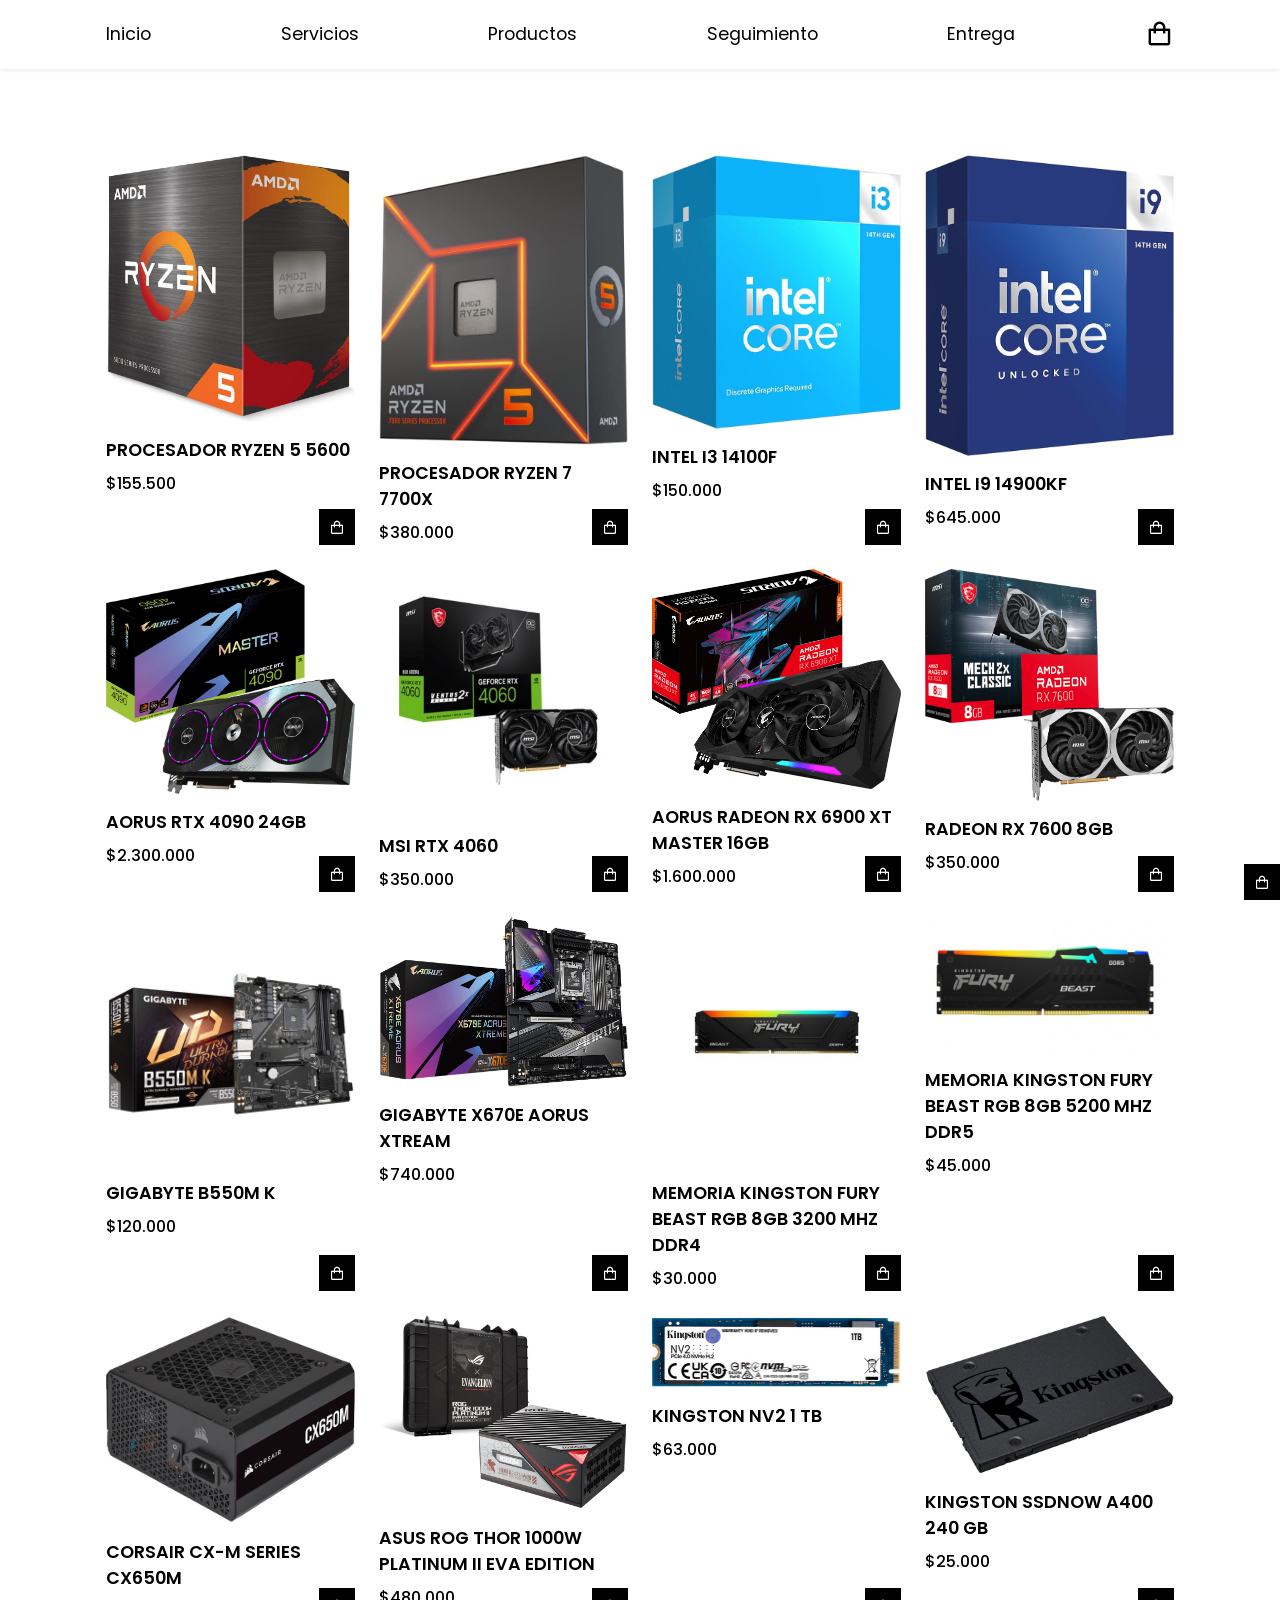
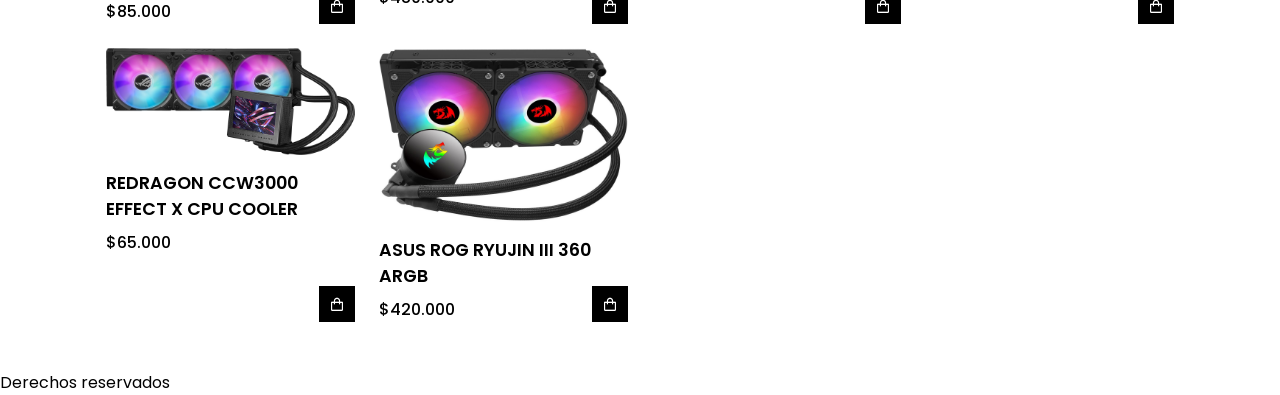
<file: componentes.html>
<!DOCTYPE html>
<html lang="en">
<head>
  <meta charset="UTF-8">
  <meta name="viewport" content="width=device-width, initial-scale=1.0">
  <title>Productos</title>
  <link rel="stylesheet" href="https://cdn.jsdelivr.net/npm/swiper@8/swiper-bundle.min.css">
  <link rel="stylesheet" href="css/estilocomponentes.css">
  <link href='https://unpkg.com/boxicons@2.1.4/css/boxicons.min.css' rel='stylesheet'>
</head> 
<body>
        <!-- Header -->
        <header>
          <!-- Nav -->
          <div class="nav container">
            <a href="index.html" class="logo">Inicio</a>
            <a href="servicios.html" class="logo">Servicios</a>
            <a href="#" class="logo">Productos</a>
            <a href="#" class="logo">Seguimiento</a>
            <a href="#" class="logo">Entrega</a>
            <!-- carrito img-->
            <i class='bx bx-shopping-bag' id="cart-icon"></i>
            <!-- Cart -->
            <div class="cart">
              <h2 class="cart-title">Your Cart</h2>
              <!-- Content-->
              <div class="cart-content">
                <div class="cart-box">
                  <img src="imagenes/product2.jpg" alt="" class="cart-img">
                  <div class="detail-box">
                    <div class="cart-product-title">Earbuds</div>
                    <div class="cart-price">$25</div>
                    <input type="number" value="1" class="cart-quantity">
                  </div>
                  <!-- remove cart-->
                  <i class='bx bxs-trash-alt cart-remove'></i>
                </div>
              </div>
              <!-- total -->
              <div class="total">
                <div class="total-title">Total</div>
                <div class="total-price">$0</div>
              </div>
              <!-- Buy button-->
              <button type="button" class="btn-buy">Buy Now</button>
              <!-- Cart Close -->
              <i class='bx bx-x' id="close-cart"></i>
            </div>
          </div>  
        </header>
        <!-- Shop -->
        <section class="shop container">
          <h2 class="section-title">Productos</h2>
          <!-- Content -->
          <div class="shop-content">
            <!-- Box 1 -->
            <div class="product-box">
              <img src="imagenes/proce.jpg" alt="" class="product-img">
              <h2 class="product-title">Procesador Ryzen 5 5600</h2>
              <span class="price">$155.500</span>
              <i class='bx bx-shopping-bag add-cart'></i>
            </div>
            <!-- Box 2 -->
            <div class="product-box">
              <img src="imagenes/proce2.jpg" alt="" class="product-img">
              <h2 class="product-title">Procesador Ryzen 7 7700X</h2>
              <span class="price">$380.000</span>
              <i class='bx bx-shopping-bag add-cart'></i>
            </div>
            <!-- Box 3 -->
            <div class="product-box">
              <img src="imagenes/i3.jpg" alt="" class="product-img">
              <h2 class="product-title">Intel I3 14100F</h2>
              <span class="price">$150.000</span>
              <i class='bx bx-shopping-bag add-cart'></i>
            </div>
            <!-- Box 4 -->
            <div class="product-box">
              <img src="imagenes/i9.jpg" alt="" class="product-img">
              <h2 class="product-title">Intel I9 14900KF</h2>
              <span class="price">$645.000</span>
              <i class='bx bx-shopping-bag add-cart'></i>
            </div>
            <!-- Box 5 -->
            <div class="product-box">
              <img src="imagenes/rtx4090ti.jpg" alt="" class="product-img">
              <h2 class="product-title">Aorus RTX 4090 24GB</h2>
              <span class="price">$2.300.000</span>
              <i class='bx bx-shopping-bag add-cart'></i>
            </div>
            <!-- Box 6 -->
            <div class="product-box">
              <img src="imagenes/grafica4060.jpg" alt="" class="product-img">
              <h2 class="product-title">MSI RTX 4060</h2>
              <span class="price">$350.000</span>
              <i class='bx bx-shopping-bag add-cart'></i>
            </div>
            <!-- Box 7 -->
            <div class="product-box">
              <img src="imagenes/rx6900xt.jpg" alt="" class="product-img">
              <h2 class="product-title">Aorus Radeon RX 6900 XT Master 16GB</h2>
              <span class="price">$1.600.000</span>
              <i class='bx bx-shopping-bag add-cart'></i>
            </div>
            <!-- Box 8 -->
            <div class="product-box">
              <img src="imagenes/rx7600.jpg" alt="" class="product-img">
              <h2 class="product-title">Radeon RX 7600 8GB</h2>
              <span class="price">$350.000</span>
              <i class='bx bx-shopping-bag add-cart'></i>
            </div>
            <div class="product-box">
              <img src="imagenes/madre.jpg" alt="" class="product-img">
              <h2 class="product-title">Gigabyte B550M K</h2>
              <span class="price">$120.000</span>
              <i class='bx bx-shopping-bag add-cart'></i>
            </div>
            <!-- Box 2 -->
            <div class="product-box">
              <img src="imagenes/madre2.jpg" alt="" class="product-img">
              <h2 class="product-title">Gigabyte X670E Aorus Xtream</h2>
              <span class="price">$740.000</span>
              <i class='bx bx-shopping-bag add-cart'></i>
            </div>
            <!-- Box 3 -->
            <div class="product-box">
              <img src="imagenes/ramrgb.jpg" alt="" class="product-img">
              <h2 class="product-title">Memoria KINGSTON Fury Beast RGB 8GB 3200 Mhz DDR4</h2>
              <span class="price">$30.000</span>
              <i class='bx bx-shopping-bag add-cart'></i>
            </div>
            <!-- Box 4 -->
            <div class="product-box">
              <img src="imagenes/ramddr5.jpg" alt="" class="product-img">
              <h2 class="product-title"> Memoria KINGSTON Fury Beast RGB 8GB 5200 Mhz DDR5</h2>
              <span class="price">$45.000</span>
              <i class='bx bx-shopping-bag add-cart'></i>
            </div>
            <!-- Box 5 -->
            <div class="product-box">
              <img src="imagenes/fuente.jpg" alt="" class="product-img">
              <h2 class="product-title"> Corsair CX-M Series CX650M</h2>
              <span class="price">$85.000</span>
              <i class='bx bx-shopping-bag add-cart'></i>
            </div>
            <!-- Box 6 -->
            <div class="product-box">
              <img src="imagenes/funet1000.jpg" alt="" class="product-img">
              <h2 class="product-title">ASUS ROG Thor 1000W Platinum II EVA Edition </h2>
              <span class="price">$480.000</span>
              <i class='bx bx-shopping-bag add-cart'></i>
            </div>
            <!-- Box 7 -->
            <div class="product-box">
              <img src="imagenes/almacaenamineti.jpg" alt="" class="product-img">
              <h2 class="product-title">Kingston NV2 1 TB</h2>
              <span class="price">$63.000</span>
              <i class='bx bx-shopping-bag add-cart'></i>
            </div>
            <!-- Box 8 -->
            <div class="product-box">
              <img src="imagenes/ssd.png" alt="" class="product-img">
              <h2 class="product-title">Kingston SSDNow A400 240 GB</h2>
              <span class="price">$25.000</span>
              <i class='bx bx-shopping-bag add-cart'></i>
            </div>
            <div class="product-box">
              <img src="imagenes/liquida.png" alt="" class="product-img">
              <h2 class="product-title">Redragon CCW3000 Effect X CPU Cooler</h2>
              <span class="price">$65.000</span>
              <i class='bx bx-shopping-bag add-cart'></i>
            </div>
            <!-- Box 2 -->
            <div class="product-box">
              <img src="imagenes/liquida2.jpg" alt="" class="product-img">
              <h2 class="product-title">ASUS ROG Ryujin III 360 ARGB</h2>
              <span class="price">$420.000</span>
              <i class='bx bx-shopping-bag add-cart'></i>
            </div>
            <!-- Box 3 -->
            
              <i class='bx bx-shopping-bag add-cart'></i>
            </div>
          </div>
        </section>
        <footer>
          <p>Derechos reservados</p>
      </footer>
        <!-- Link Js-->
        <script src="js/main.js"></script>
        <script src="https://cdn.jsdelivr.net/npm/swiper@8/swiper-bundle.min.js"></script>
</body>
</html>
</file>
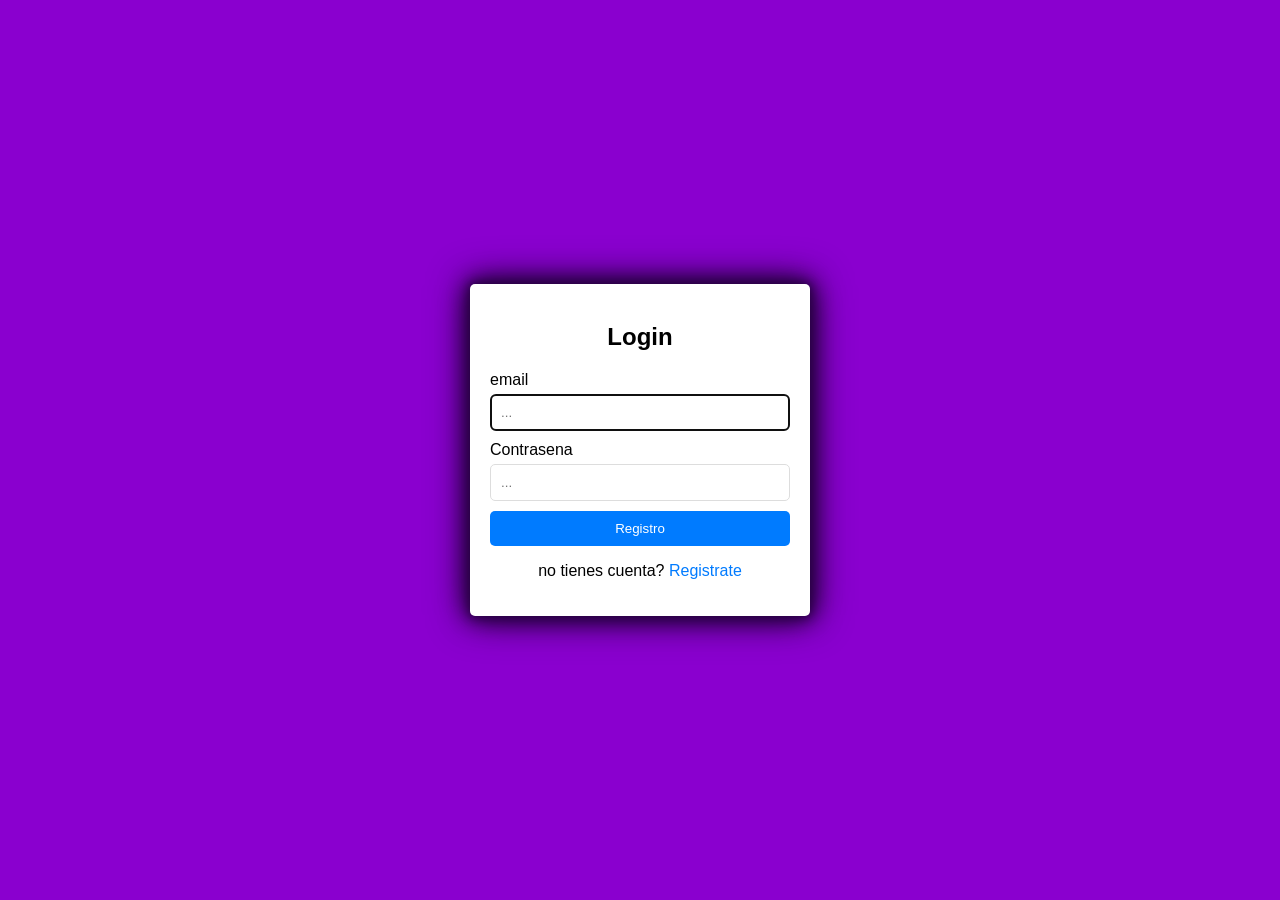
<file: login.html>
<!DOCTYPE html>
<html lang="en">
<head>
    <meta charset="UTF-8">
    <meta name="viewport" content="width=device-width, initial-scale=1.0">
    <link rel="stylesheet" href="css/login.css">
    <title>Login</title>
</head>
<body>
    <section>
        <h2>Login</h2>
        <form id="LoginForm">
            <label >email</label>
            <input type="email" placeholder="..." id="email" required autofocus>
            <label >Contrasena</label>
            <input type="password" placeholder="..." id="password" required>
            <input type="submit" value="Registro">
        </form>
        <p>no tienes cuenta? <a href="singup.html">Registrate</a> </p>
    </section>
    <script src="js/login.js"></script>
</body>
</html>
</file>
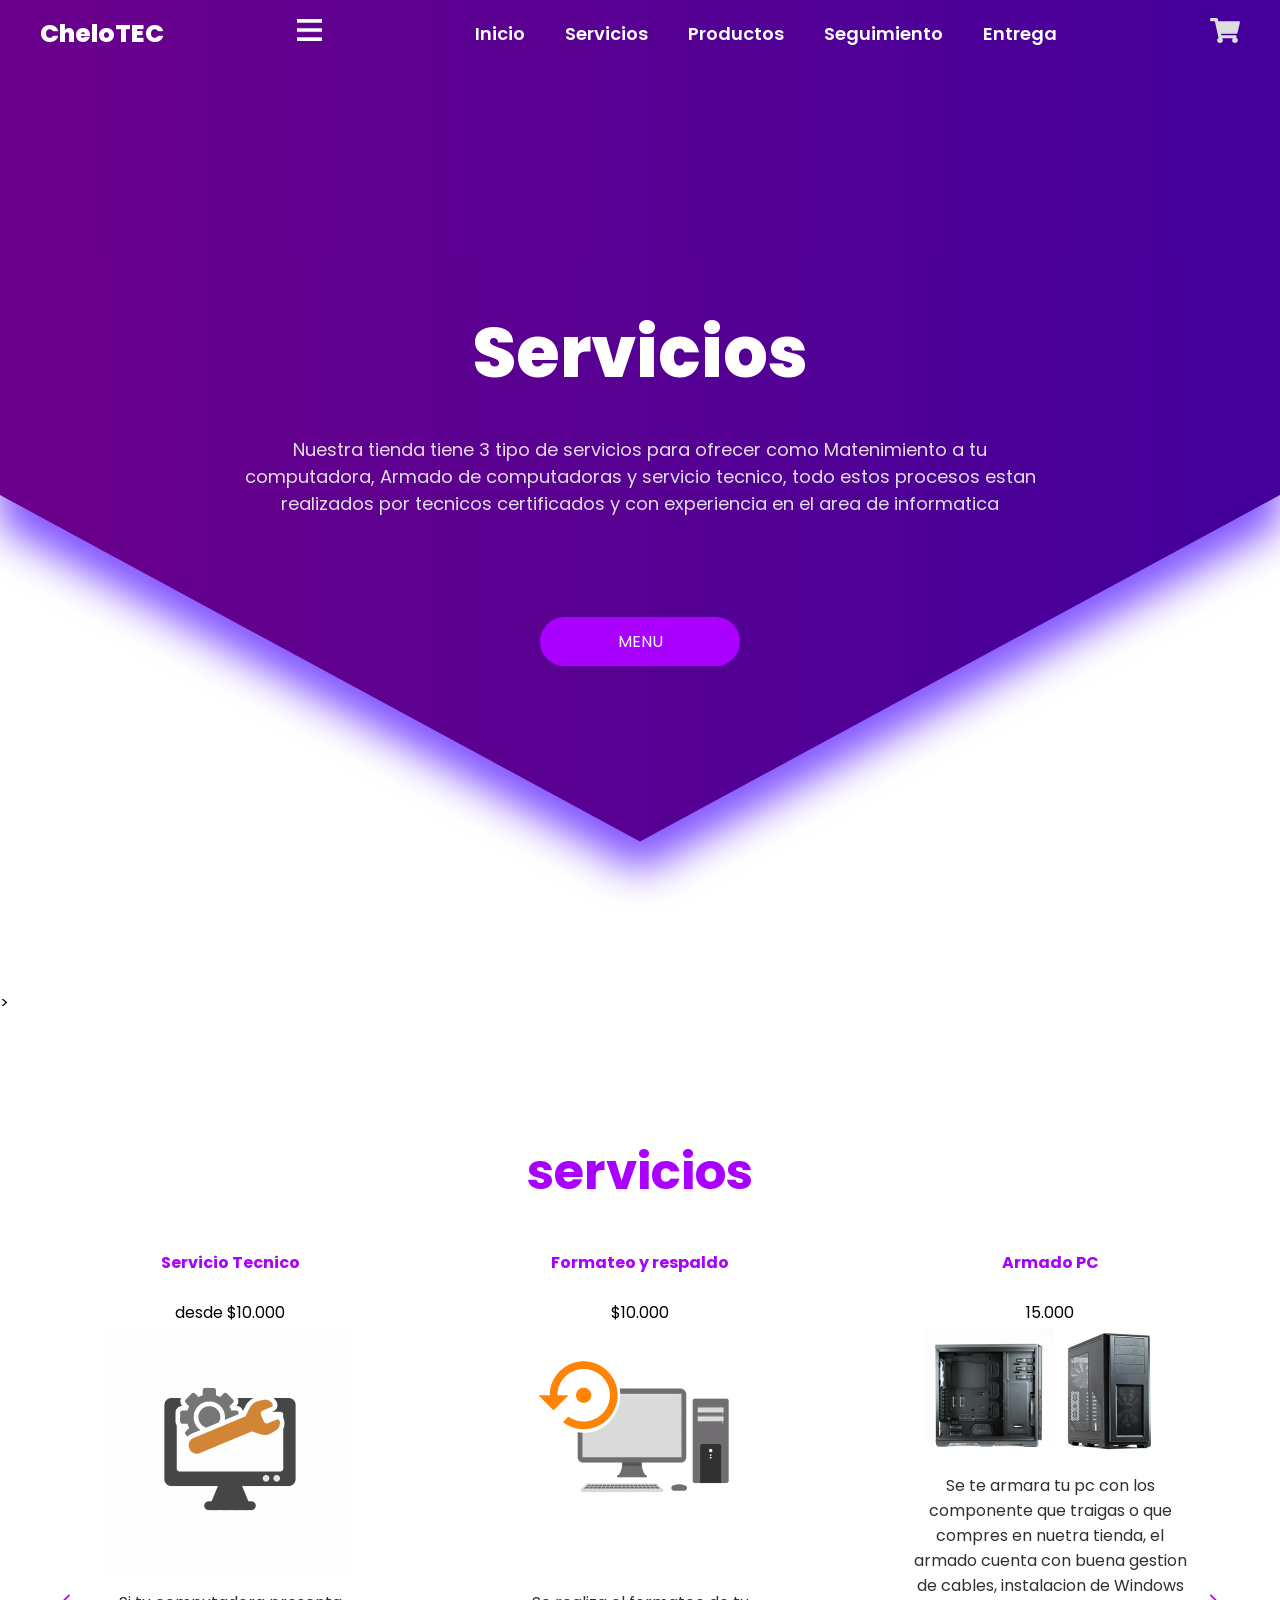
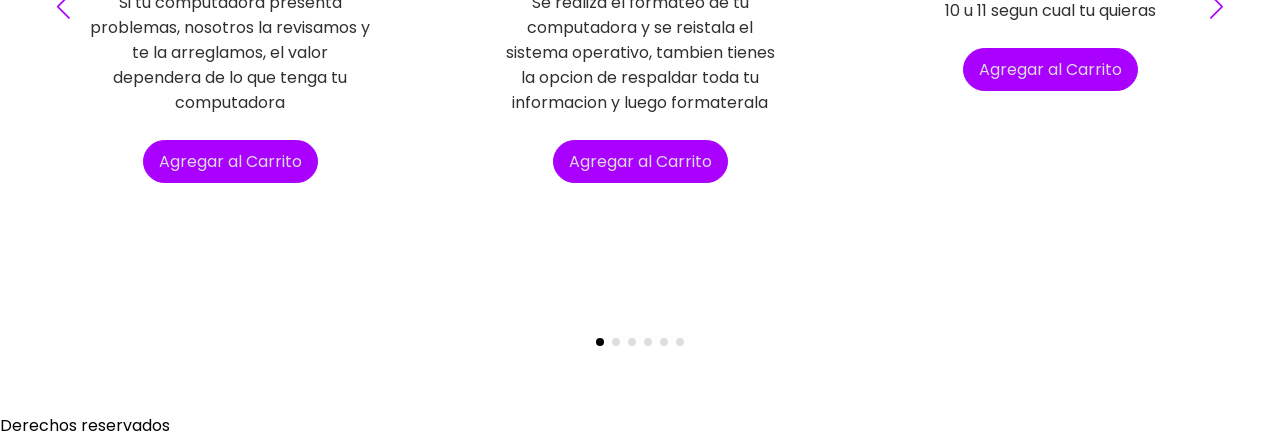
<file: servicios.html>
<!DOCTYPE html>
<html lang="en">
<head>
<meta charset="UTF-8">
<meta name="viewport" content="width=device-width, initial-scale=1.0">
<title>Document</title>
<link rel="stylesheet" href="https://cdn.jsdelivr.net/npm/swiper@8/swiper-bundle.min.css">
<link rel="stylesheet" href="css/servicios.css">

</head>
<body>


<!-- ini encabezado -->
    <span class="sombra">
    <header class="header">
    <div class="menu container">
        <a href="#" class="logo">CheloTEC</a>
        <input type="checkbox" id="menu">
        <label for="menu"><img src="imagenes/menu.png" class="menu-icono" alt="menu"></label>
        <nav class="navbar">
        <ul>
            <li><a href="index.html">Inicio</a></li>
            <li><a href="#">Servicios</a></li>
            <li><a href="componentes.html">Productos</a></li>
            <li><a href="#">Seguimiento</a></li>
            <li><a href="#">Entrega</a></li>
        </ul>
        </nav>
        <div>
        <ul>
            <li class="submenu">
            <img src="imagenes/car.svg" id="img-carrito" alt="">
            <div id="carrito">
                <table id="lista-carrito">
                <thead>
                    <tr>
                    <th>Imagen</th>
                    <th>Nombre</th>
                    <th>Precio</th>
                    <th></th>
                    </tr>
                </thead>
                <tbody>
                </tbody>
                </table>
                <a href="#" id="vaciar-carrito" class="btn-2">Vaciar carrito</a>
            </div>
            </li>
        </ul>
        
        </div>
    </div>
    <div class="header-content container">
            <h1>Servicios</h1>
            <p>
            Nuestra tienda tiene 3 tipo de servicios para ofrecer como Matenimiento a tu computadora, Armado de computadoras y servicio tecnico,
            todo estos procesos estan realizados por tecnicos certificados y con experiencia en el area de informatica
            </p>
            <div class="botons">
            <a href="index.html" class="btn-1">Menu</a>
            </div>
    </div>
    </header>
</span>
<!-- fin encabezado -->>

    <!--recetas 2 -->
    <section class="recetas container">
    <div class="recetas-2">
        <h2> <br>servicios <br></h2>
    </div>
    </div>
    </section>

        <!--platillos 2 -->
    <section class="platillos container" id="lista-2">
    <div class="swiper mySwiper">
        <div class="swiper-wrapper">
        <div class="swiper-slide">
            <div class="platillo">
            <h3 class="c1">Servicio Tecnico</h3>
            <p class="precio">desde $10.000</p>
            <img src="imagenes/Mantencion-de-PC.png" alt="">
            <p class="c2">Si tu computadora presenta problemas, nosotros la revisamos y te la arreglamos,
                el valor dependera de lo que tenga tu computadora
            </p>
            <a href="#" class="agregar-carrito btn-3" data-id="5"> Agregar al Carrito</a>
            </div>
        </div>
        <div class="swiper-slide">
            <div class="platillo">
            <h3 class="c1">Formateo y respaldo</h3>
            <p class="precio">$10.000</p>
            <img src="imagenes/formateopc.png" alt="">
            <p class="c2"> Se realiza el formateo de tu computadora y se reistala el sistema operativo,
                tambien tienes la opcion de respaldar toda tu informacion y luego formaterala
            </p>
            <a href="#" class="agregar-carrito btn-3" data-id="6"> Agregar al Carrito</a>
            </div>
        </div>
        <div class="swiper-slide">
            <div class="platillo">
            <h3 class="c1">Armado PC</h3>
            <p class="precio">15.000</p>
            <img src="imagenes/gabinetes.png" alt="">
            <p class="c2">Se te armara tu pc con los componente que traigas o que compres en nuetra tienda, el armado cuenta con buena gestion de cables,
                instalacion de Windows 10 u 11 segun cual tu quieras 
            </p>
            <a href="#" class="agregar-carrito btn-3" data-id="7"> Agregar al Carrito</a>
            </div>
        </div>
        <div class="swiper-slide">
            <div class="platillo">
            <h3 class="c1">Mantencion Basica</h3>
            <p class="precio">$10.000</p>
            <img src="imagenes/Mantencion-de-PC.png" alt="">
            <p class="c2">Cuenta de solo limpieza de polvo superficial, esta tipo de mantencion no saca ningun commponente de dentro del gabinete.
            </p>
            <a href="#" class="agregar-carrito btn-3" data-id="7"> Agregar al Carrito</a>
            </div>
        </div>
        <div class="swiper-slide">
            <div class="platillo">
            <h3 class="c1">Mantencion Media </h3>
            <p class="precio">$20.000</p>
            <img src="imagenes/Mantencion-de-PC.png" alt="">
            <p class="c2">Cuenta con limpieza de polvo tanto como supercial como de todas las partes del computador, se sacan todas las piezas para hacerle una limpieza
                (pasta termica no incluida).
            </p>
            <a href="#" class="agregar-carrito btn-3" data-id="7"> Agregar al Carrito</a>
            </div>
        </div>
        <div class="swiper-slide">
            <div class="platillo">
            <h3 class="c1">Mantencion Full </h3>
            <p class="precio">$35.000</p>
            <img src="imagenes/Mantencion-de-PC.png" alt="">
            <p class="c2">La mantencion Full cuenta con limpieza de polvo, limpieza de cada parte el computador, cambio de pasta termica para el prrocesador y
                thermal pad para la grafica se desarma la grafica para limpieza por dentro y tambien la fuente de poder. si el cliente desea se puede hacer formateo tambien. 
            </p>
            <a href="#" class="agregar-carrito btn-3" data-id="7"> Agregar al Carrito</a>
            </div>
        </div>
    </div>
            


        
        <!-- Fin platillos 2 -->

        <div class="swiper-button-next"></div>
        <div class="swiper-button-prev"></div>
        <div class="swiper-pagination"></div>
    </div>
    </section>
    <footer>
        <p>Derechos reservados</p>
    </footer>

<script src="https://cdn.jsdelivr.net/npm/swiper@8/swiper-bundle.min.js"></script>
<script src="js/script.js"></script>
</body>
</html>
</file>
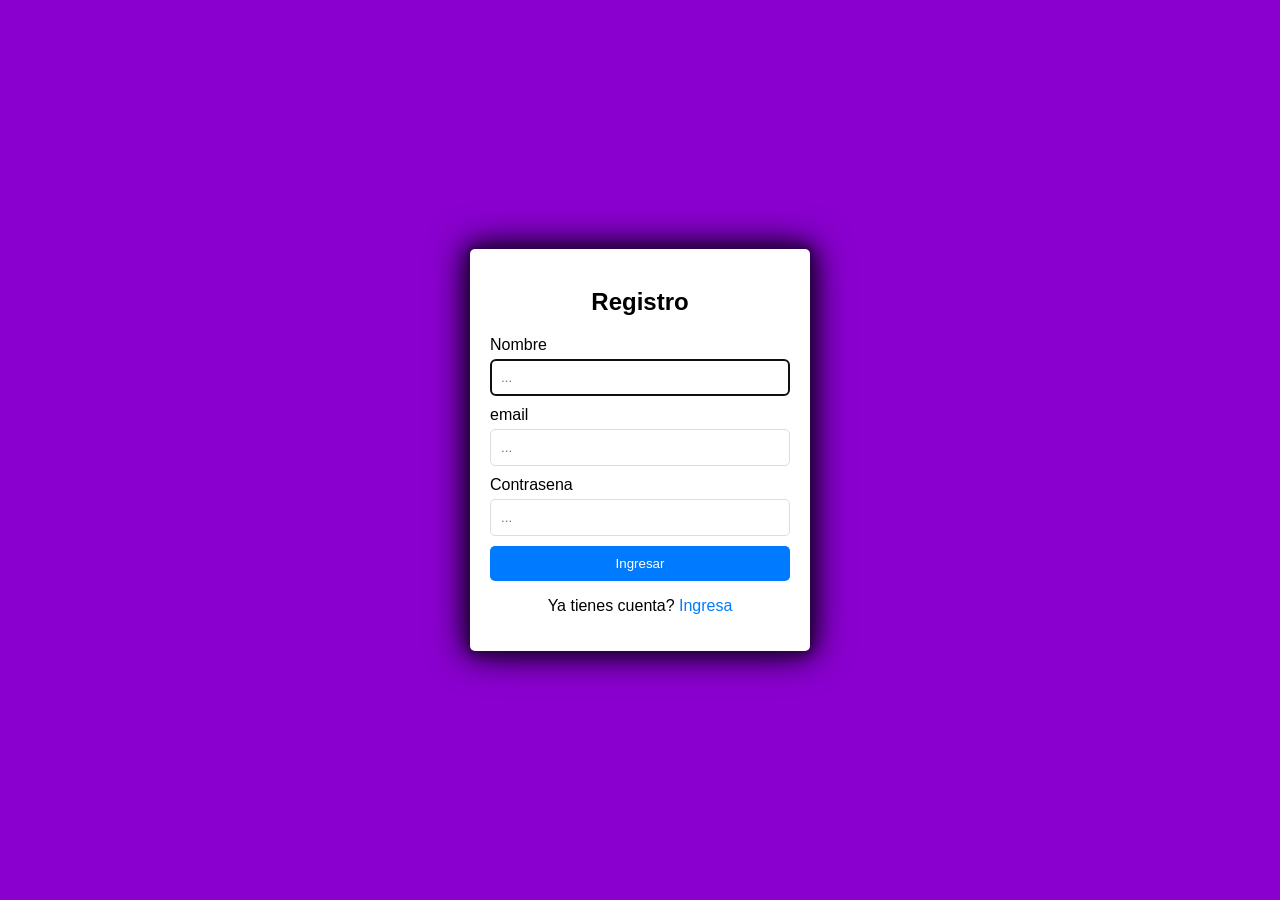
<file: singup.html>
<!DOCTYPE html>
<html lang="en">
<head>
    <meta charset="UTF-8">
    <meta name="viewport" content="width=device-width, initial-scale=1.0">
    <link rel="stylesheet" href="css/signup.css">
    <title>Singup</title>
</head>
<body>
    <section>
        <h2>Registro</h2>
        <form id="signupForm">
            <label >Nombre</label>
            <input type="text" placeholder="..." id="name" required autofocus>
            <label >email</label>
            <input type="email" placeholder="..." id="email" required >
            <label >Contrasena</label>
            <input type="password" placeholder="..." id="password" required>
            <input type="submit" value="Ingresar">
        </form>
        <p>Ya tienes cuenta? <a href="login.html">Ingresa</a> </p>
    </section>
    <script src="js/singup.js"></script>
</body>
</html>
</file>
<file: css/estilocomponentes.css>
@import url('https://fonts.googleapis.com/css2?family=Poppins:wght@400;500;600;700;800&display=swap');

/*reinicio css*/
*{
    font-family: 'Poppins', sans-serif;
    margin: 0;
    padding: 0;
    scroll-padding-top: 2rem;
    scroll-behavior:smooth;
    box-sizing: border-box;
    text-decoration: none;
    list-style: none;
}
:root {
    --main-color:#fd4646;
    --text-color: #000;
    --bg-color: #fff;
    --bd-color: #aa00ff;
}

img{
    width: 100%;
}

body {
   background-color: #fff;
    background-size: cover;
    color: var(--text-color);
}

.container {
    max-width: 1068px;
    margin: auto;
    width: 100%;
}
section {
    padding: 4rem 0 3rem;


}



/* Header */

header {
    position: fixed;
    top: 0;
    left: 0;
    width: 100%;
    background: var(--bg-color);
    box-shadow: 0 1px 4px hsl(0 4% 15% / 10%);
    z-index: 100;
}
.nav {
    display:flex ;
    align-items: center;
    justify-content: space-between;
    padding: 20px 0;
}

.logo{
    font-size: 1.1rem;
    color: var(--text-color);
    font-weight: 400;
}

#cart-icon {
    font-size: 1.8rem;
    cursor: pointer;
}
/* Cart */
.cart {
    position: fixed;
    top: 0;
    right: -100%;
    width: 360px;
    min-height: 100vh;
    padding: 20px;
    background: var(--bg-color);
    box-shadow: -2px 0 4px hsl (0 4% 15% / 10%);
    transition: 0.3s;
}
.cart.active {
    right: 0;

}
.cart-title {
    text-align: center;
    font-size: 1.5rem;
    font-weight: 600;
    margin-top: 2rem ;
}
.cart-box{
    display: grid;
    grid-template-columns: 32% 50% 18%;
    align-items: center;
    gap: 1rem;
    margin-top: 1rem;
}
.cart-img {
    width: 100px;
    height: 100px;
    object-fit: contain;
    padding: 10px;
}
.detail-box{
    display: grid;
    row-gap: 0.5rem;
}
.cart-product-title {
    font-size: 1.5rem;
    text-transform:uppercase ;
}
.cart-price {
    font-weight: 500;
}
.cart-quantity {
    border: 1px solid var(--text-color);
    outline-color: var(--main-color);
    width: 2.4rem;
    text-align: center;
    font-size: 1rem;
}
.cart-remove{
    font-size: 24px;
    color: var(--main-color);
    cursor: pointer;
}
.total {
    display: flex;
    justify-content: flex-end;
    margin-top: 1.5rem;
    border-top: 1px solid var(--text-color);
}
.total-title {
    font-size: 1rem;
    font-weight: 600;
}
.total-price {
    margin-left: 0.5rem;
}
.btn-buy {
    display: flex;
    margin: 1.5rem auto 0 auto;
    padding: 12px 20px;
    border: none;
    background: var(--main-color);
    color: var(--bg-color);
    font-size: 1rem;
    font-weight: 500;
    cursor: pointer;
}
.btn-buy:hover {
    background: var(--text-color);
}

#close-cart {
    position: absolute;
    top: 1rem;
    right: 0.8rem;
    font-size: 2rem;
    color: var(--text-color);
    cursor: pointer;
}



.section-title {
    color: #fff;
    font-size: 1.5rem;
    font-weight: 600;
    text-align: center;
    margin-bottom: 1.5rem;
}
.shop {
    margin-top:  2rem;
}

/* Shop Content*/


.shop-content{
    display: grid;
    grid-template-columns:  repeat(auto-fit,minmax(220px, auto));
    gap: 1.5rem;
}


.product-box {
    position: relative;
}
.product-box:hover {
    padding: 10px;
    border: 3px solid var(--bd-color);
    transition: 0.25s;
}

.product-img {
    width: 100%;
    height: auto;
    margin-bottom: 0.5rem;
}

.product-title {
    font-size: 1.1rem;
    font-weight: 600;
    text-transform: uppercase;
    margin-bottom: 0.5rem;
}

.price {
    font-weight:500 ;
}


.add-cart {
    position: absolute;
    bottom: 0;
    right: 0;
    background: var(--text-color);
    color: var(--bg-color);
    padding: 10px;
    cursor: pointer
}
.add-cart:hover {
    background:  hsl(249, 32%, 17%);
}
</file>
<file: css/login.css>
body {
    background-color: #8a00cf;
    font-family: Arial, sans-serif;
    display: flex;
    justify-content: center;
    align-items: center;
    height: 100vh;
    margin: 0;
}

section {
    width: 300px;
    padding: 20px;
    background-color: #fff;
    border-radius: 5px;
    box-shadow: 0 0 10px #280042, 0 0 20px #280042, 0 0 30px #280042, 0 0 40px #280042;
}

h2 {
    text-align: center;
    margin-bottom: 20px;
}

form {
    display: flex;
    flex-direction: column;
}

label {
    margin-bottom: 5px;
}

input[type="text"], input[type="email"], input[type="password"] {
    padding: 10px;
    margin-bottom: 10px;
    border: 1px solid #ddd;
    border-radius: 5px;
}

input[type="submit"] {
    padding: 10px;
    background-color: #007BFF;
    color: white;
    border: none;
    border-radius: 5px;
    cursor: pointer;
}

input[type="submit"]:hover {
    background-color: #0056b3;
}

p {
    text-align: center;
}

a {
    color: #007BFF;
    text-decoration: none;
}

a:hover {
    text-decoration: underline;
}
</file>
<file: css/servicios.css>
@import url('https://fonts.googleapis.com/css2?family=Poppins:wght@400;500;600;700;800&display=swap');

/*reinicio css*/
*{
    margin: 0;
    padding: 0;
    box-sizing: border-box;
    text-decoration: none;
    list-style: none;
}
/*fuente*/
body{
    font-family: 'Poppins', sans-serif;
    background-color: #ffffff;
}
.container {
    max-width: 1200px;
    margin: 0 auto;
}

.header{
    background:linear-gradient(to right, #6b008b, #43009b);
    clip-path: polygon(0 0, 100% 0, 100% 50%, 50% 85%, 0 50%);
    height: 110vh;
    padding: 0 20px;
    display: flex;
    position: relative;
}
.sombra{
    filter:drop-shadow(0em 30px 20px #8153ff);
}

.menu {
    position:absolute;
    top: 0;
    left: 0;
    right: 0;
    display: flex;
    align-items: center;
    justify-content: space-between;
    z-index: 1000;
}

.logo{
    color: #ffffff;
    font-size: 25px;
    font-weight: 800;
}

.menu .navbar ul li {
    position: relative;
    float: left;
}

.menu .navbar ul li a {
    font-size: 18px;
    padding: 20px;
    color: #fff;
    display: block;
    font-weight: 600;
}

.menu .navbar ul li a:hover {
    color: #000000;
}

#menu {
    display: none;
}

.menu-icono{
    width: 25px;
}

.menu-label {
    cursor: pointer;
    display: none;
}

.submenu{
    position: relative;

}

.submenu #carrito {
    display: none;
}

.submenu:hover #carrito {
    display: block;
    position: absolute;
    right: 0;
    backdrop-filter: blur(10px);
    top: 100%;
    z-index: 1;
    background-color: #ffffff;
    padding: 20px;
    min-width: 400px;
    min-width: 400px;
}

table{
    width: 100%;
}

th {
    color: #000000;
}

td {
    color: #000000;
}

.borrar {
    background-color: #303030;
    border-radius: 50%;
    padding: 5px 10px;
    text-decoration: none;
    color: #DFDDE0;
    font-weight: 800;
}

.header-content {
    position: relative;
    text-align: center;
    margin-top: 300px;
}

.header-content h1 {
    font-size: 70px;
    color: #ffffff;
    font-weight: 800;
    margin-bottom: 30px;
}

.header-content p {
    font-size: 18px;
    padding: 0 200px;
    color: #DFDDE0;
    margin-bottom: 80px;
}
.botons {
    display: flex;
    justify-content: center;
}


.btn-1 {
    display: inline-block;
    width: 200px;
    margin:  20px 10px;
    padding: 12px 0;
    border-radius: 25px;
    color: #ffffff;
    text-transform: uppercase;
    background-color: #aa00ff;
}

.btn-1:hover {
    background-color: #8a00cf;
}

.Socials-1 {
    position: absolute;
    display: flex;
    flex-direction: column;
    top: 0;
}


.Socials-1 img {
    width: 20px;
    height: 20px;
    margin-bottom: 20px;
}





/*RECETAS*/
.recetas {
    text-align: center;
    margin-top: 75px;
}

.recetas-1 {
    width: 50%;
}
.recetas-1 h3 {
    font-size: 18px;
    color: #aa00ff;
}

.recetas-1 p {
    color: #aa00ff;
}

.recetas-1 hr {
    margin: 10px 0;
    border: 1px solid #312F32;
}

.recetas-2 {
    text-align: center;

}

.recetas-2 h2 {
    font-size: 50px;
    line-height: 55px;
    color: #aa00ff;
}

/*PLATILLOS*/

.platillos {
    padding: 50px 0;
}

.swiper {
    width: 100%;
    height: 100%;
}

.swiper-slide {
    text-align: center;
    padding-bottom: 80px;
}

.swiper-button-prev::after {
    font-size: 25px;
}
.swiper-button-next::after {
    font-size: 25px;
}

.swiper-button-prev{
    color: #aa00ff;
}
.swiper-button-next {
    color: #aa00ff;
}


.swiper-pagination-bullet{
    background-color:#DFDDE0;
    opacity: 3;
    top: 50px;
}
.swiper-pagination-bullet-active {
    background-color: #000000;
}

.platillo {
    display: flex;
    flex-direction: column;
    align-items: center;
    padding: 0 50px;
}
.platillo h3 {
    font-size: 16px;
    color: #aa00ff;
    margin-bottom: 10px;
}
.precio {
    font-size: 18px;
    color: #000000 !important;
}

.platillo img {
    width: 250px;
}
.platillo p {
    font-size: 16px;
    color: #303030;
    margin-top: 15px;
}


.btn-2 {
    display: inline-block;
    padding: 8px 15px;
    background-color: #aa00ff;
    color: #DFDDE0;
    font-size: 14px;
    margin-top: 25px;
    border-radius: 25px;
}

.btn-2:hover  {
    background-color: #d277ff;
}

.c1 {
    color: #aa00ff !important;
}

.btn-3 {
    display: inline-block;
    color: #DFDDE0;
    padding: 8px 15px;
    background-color: #aa00ff;
    border-radius: 25px;
    margin-top: 25px;
    border: 1px solid #aa00ff;
}

.btn-3:hover {
    background-color: #d277ff;
    border: 1px solid #d277ff;
}

.footer {
    padding-bottom: 50px;
}

.links {
    display: flex;
    justify-content: space-between;
}

.link {
    width: 25%;
}

.link h3 {
    font-size: 20px;
    color: #000000;
    margin-bottom: 20px;
}

.link p {
    color: #000000;
    font-size: 14px;
    margin: 0 50px 15px 0px;
}
.link ul li a {
    display: inline-block;
    font-size: 16px;
    color: #000000;
    margin-bottom: 10px;
}
.Socials-2 {
    width: 20px;
    height: 20px;
}

.link form {
    display: flex;
    flex-direction: column;
}

.inp {
    margin-bottom: 15px;
    padding: 8px 15px;
    border-radius: 10px;
    outline: none;
}

.btn-4 {
    padding: 8px 15px;
    border-radius: 10px;
    background-color: #aa00ff;
    border: 0;
    color: #DFDDE0;
}


@media (max-width: 991px) {

    .menu{
        padding: 30px;
    }
    .menu-label {
        display: initial;
    }
    .menu .navbar {
        position: absolute;
        top: 100%;
        left: 0;
        right: 0;
        background-color: #DFDDE0;
        display: none;
    }
    .logo {
        display: none;
    }
    .menu .navbar ul li {
        width: 100%;
    }
    
    #menu:checked ~ .navbar {
        display: initial;
    }

    .header-content {
        flex-direction: column;
        padding: 30px;
        margin-top: 130px;      
    }
    .header-content h1 {
        font-size: 40px;
    }
    .header-content p {
        padding: 0;
        margin-bottom: 40px;
    }
    .botons {
        flex-direction: column;
        align-items: center;
    }
    .btn-1 {
        margin: 0 0 20px 0;
    }
    .Socials-1 {
        display: none;
    }
    .arrow {
        display: none;
    }
    .recetas {
        flex-direction: column;
        padding: 0px 30px;
        text-align: center;
    }
    .recetas-1 {
        width: 100%;
        margin-bottom: 25px;
    }
    .recetas-2 {
        width: 100%;
    }
    .footer {
        padding: 30px;
    }

    .links {
        flex-direction: column;
        align-items: center;
        text-align: center;
    }
    .link{
        width: 70%;
    }

    .link {
        margin:  0 0 25px 0;
    }
    .Socials-2 {
        margin-bottom: 15px;
    }

    
}
</file>
<file: css/signup.css>
body {
    background-color: #8a00cf;
    font-family: Arial, sans-serif;
    display: flex;
    justify-content: center;
    align-items: center;
    height: 100vh;
    margin: 0;
}

section {
    width: 300px;
    padding: 20px;
    background-color: #fff;
    border-radius: 5px;
    box-shadow: 0 0 10px #280042, 0 0 20px #280042, 0 0 30px #280042, 0 0 40px #280042;
}

h2 {
    text-align: center;
    margin-bottom: 20px;
}

form {
    display: flex;
    flex-direction: column;
}

label {
    margin-bottom: 5px;
}

input[type="text"], input[type="email"], input[type="password"] {
    padding: 10px;
    margin-bottom: 10px;
    border: 1px solid #ddd;
    border-radius: 5px;
}

input[type="submit"] {
    padding: 10px;
    background-color: #007BFF;
    color: white;
    border: none;
    border-radius: 5px;
    cursor: pointer;
}

input[type="submit"]:hover {
    background-color: #0056b3;
}

p {
    text-align: center;
}

a {
    color: #007BFF;
    text-decoration: none;
}

a:hover {
    text-decoration: underline;
}
</file>
